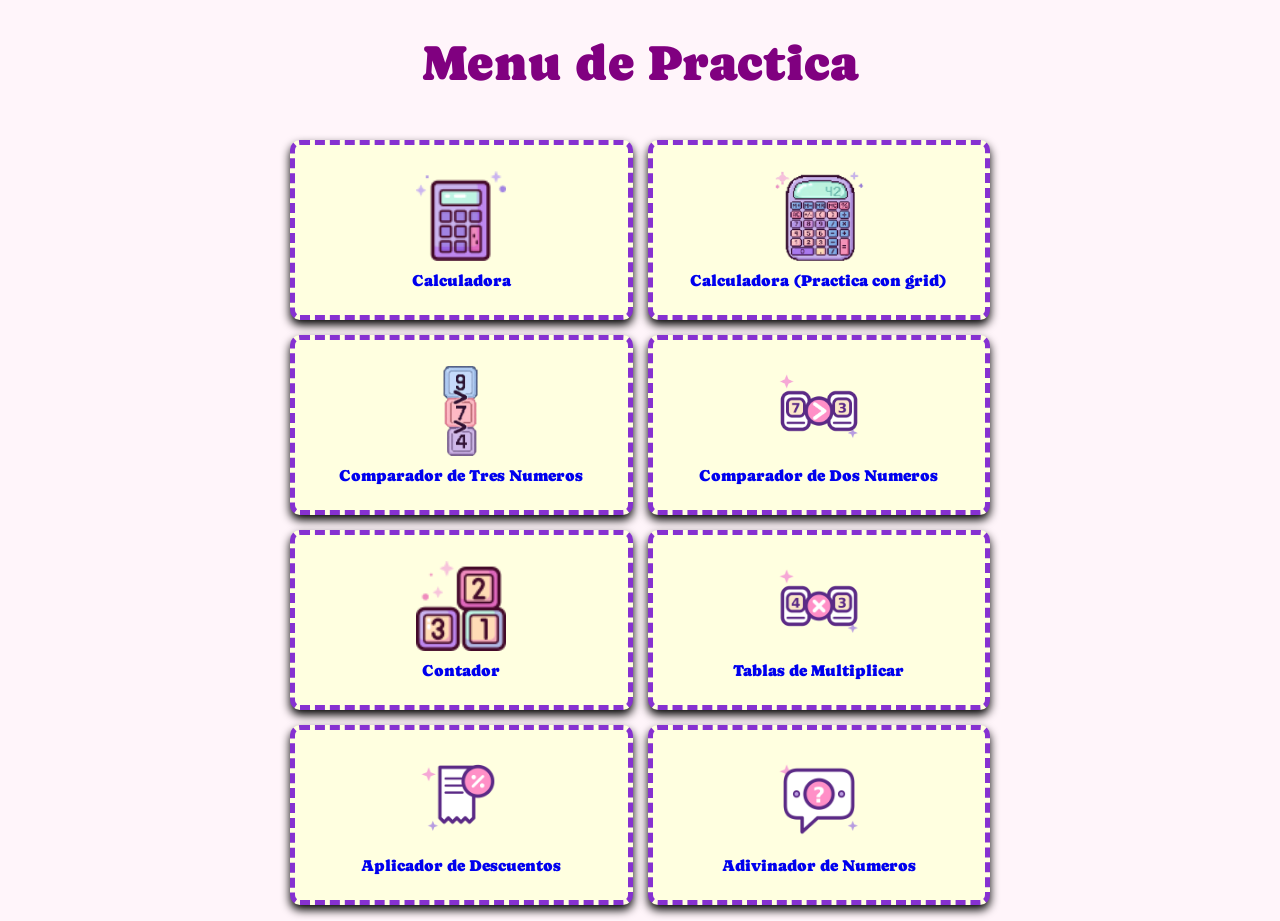
<file: index.html>
<!doctype html>
<html lang="en">
  <head>
    <meta charset="UTF-8" />
    <meta name="viewport" content="width=device-width, initial-scale=1.0" />
    <link rel="stylesheet" href="menu/style.css" />
    <link rel="preconnect" href="https://fonts.googleapis.com" />
    <link rel="preconnect" href="https://fonts.gstatic.com" crossorigin />
    <link
      href="https://fonts.googleapis.com/css2?family=Bagel+Fat+One&family=Caprasimo&family=Coiny&family=Lobster&family=Story+Script&display=swap"
      rel="stylesheet"
    />
    <title>Menu</title>
  </head>
  <body>
    <h1>Menu de Practica</h1>

    <nav class="menu-grid">
      <a href="./Calculator/index.html" class="item">
        <img src="menu/calculatornew.png" alt="pepe" />
        Calculadora
      </a>

      <a href="./calculadora-new/index.html" class="item">
        <img src="menu/calculadora_grid.png" alt="pepe" />
        Calculadora (Practica con grid)
      </a>

      <a href="./Cnumeros-new/index.html" class="item">
        <img src="menu/comparador_numeros3.png" alt="pepe" />
        Comparador de Tres Numeros
      </a>

      <a href="./comparador-numeros/index.html" class="item">
        <img src="menu/comparador1.png" alt="pepe" />
        Comparador de Dos Numeros
      </a>

      <a href="./conteo/index.html" class="item">
        <img src="menu/counter.png" alt="pepe" />
        Contador
      </a>

      <a href="./tablas-multiplicar/index.html" class="item">
        <img src="menu/multiplicacion.png" alt="pepe" />
        Tablas de Multiplicar
      </a>

      <a href="./descuentos/index.html" class="item">
        <img src="menu/descuentos.png" alt="pepe" />
        Aplicador de Descuentos
      </a>

      <a href="./adivinador-numeros/index.html" class="item">
        <img src="menu/adivinadorNumeros.png" alt="pepe" />
        Adivinador de Numeros
      </a>

    </nav>
  </body>
</html>
</file>
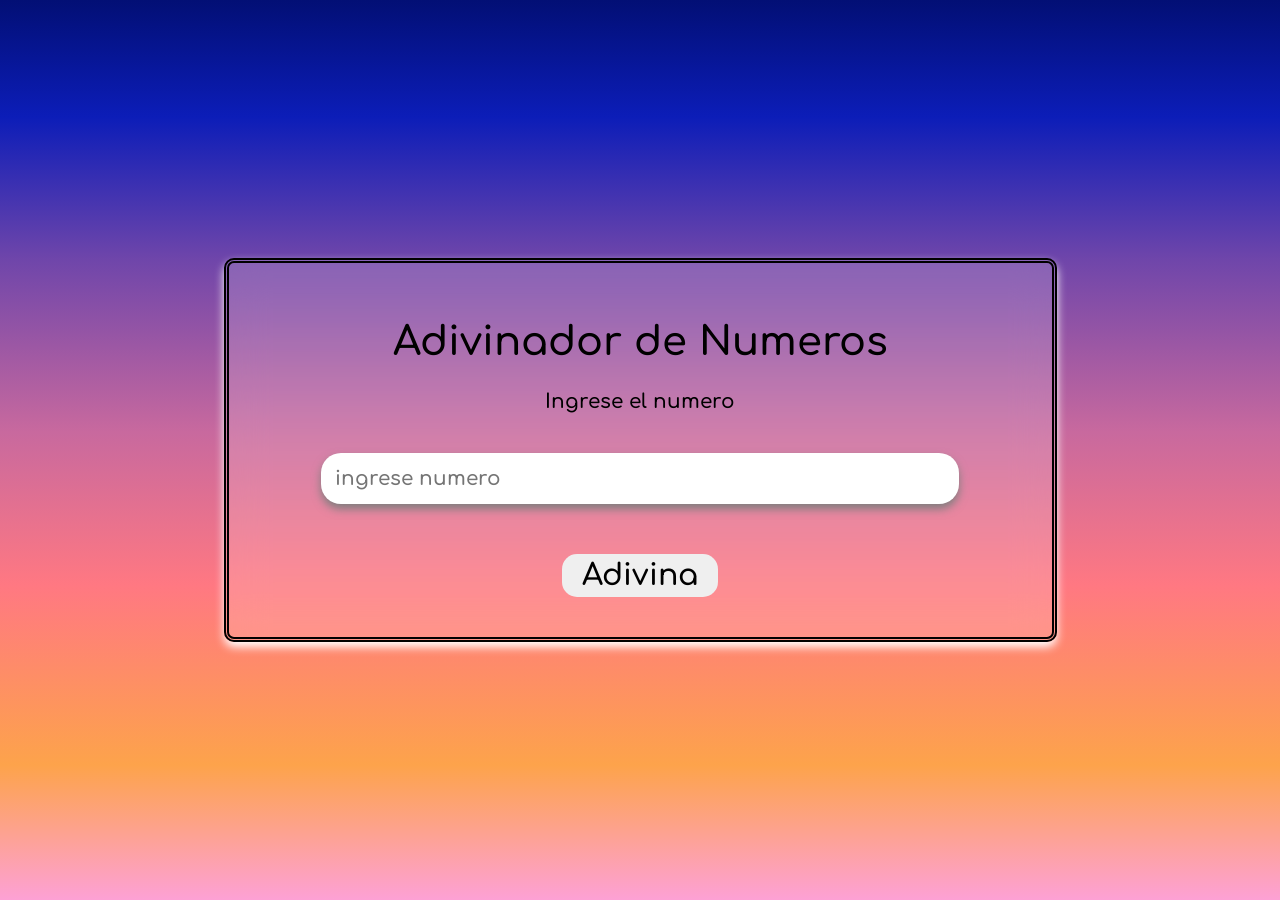
<file: adivinador-numeros/index.html>
<!doctype html>
<html lang="en">
  <head>
    <meta charset="UTF-8" />
    <meta name="viewport" content="width=device-width, initial-scale=1.0" />
    <link rel="stylesheet" href="style.css" />
    <link rel="preconnect" href="https://fonts.googleapis.com" />
    <link rel="preconnect" href="https://fonts.gstatic.com" crossorigin />
    <link
      href="https://fonts.googleapis.com/css2?family=Comfortaa:wght@300..700&display=swap"
      rel="stylesheet"
    />

    <title>Adivinador de Numeros</title>
  </head>
  <body>
    <div class="caja">
      <h1 class="titulo">Adivinador de Numeros</h1>
      <form id="formulario">
        <label for="inputUsuario"> Ingrese el numero </label>
        <input
          type="number"
          id="numeroUsuario"
          placeholder="ingrese numero"
          required
        />

        <button type="button" onclick="adivinarNumero()" id="boton">
          Adivina
        </button>
      </form>

      <p id="pantallaMostrar"></p>
    </div>
    <script>
      let numero = Math.floor(Math.random() * 20) + 1;
      let indexAnterior = 0;
      const mensajesMenor = [
        "El número secreto es menor.",
        "El número ingresado es muy alto.",
        "Intente con un número más pequeño.",
        "Ese número está por encima del secreto.",
        "El numero ingresado esta muy por encima.",
        "Pruebe con un número menor.",
      ];
      const mensajesMayor = [
        "El número es mayor.",
        "El número ingresado es muy bajo.",
        "Intente con un número más grande.",
        "Te falta aumentar un poco.",
        "El número secreto es mayor.",
        "Ese número ingresado está por debajo del secreto.",
      ];

      function adivinarNumero() {
        let numeroUsuario = document.getElementById("numeroUsuario").value;
        let resultado = "Cargando...";
        document.getElementById("pantallaMostrar").innerHTML = resultado;
        if (!numeroUsuario) {
          alert("ingrese un numero");
          document.getElementById("pantallaMostrar").innerHTML =
            "Ingrese un numero valido";
          return;
        }

        numeroUsuario = parseInt(numeroUsuario);
        if (numeroUsuario < 1 || numeroUsuario > 20) {
          alert("debe ingresar un numero entre 1 y 20");
          document.getElementById("pantallaMostrar").innerHTML =
            "Ingrese un numero";
          return;
        }

        let azar = Math.floor(Math.random() * mensajesMenor.length);

        while (azar == indexAnterior) {
          console.log("Dentro del while", azar);
          azar = Math.floor(Math.random() * mensajesMenor.length);
        }
        indexAnterior = azar;

        if (numeroUsuario > numero) {
          // resultado = "el numero es menor";
          resultado = mensajesMenor[azar];
        } else if (numeroUsuario < numero) {
          // resultado = " el numero es mayor";
          resultado = mensajesMayor[azar];
        } else {
          resultado = "el numero es correcto !!!";
        }

        setTimeout(() => {
          document.getElementById("pantallaMostrar").innerHTML = resultado;
        }, 1000);
      }
    </script>
  </body>
</html>
</file>
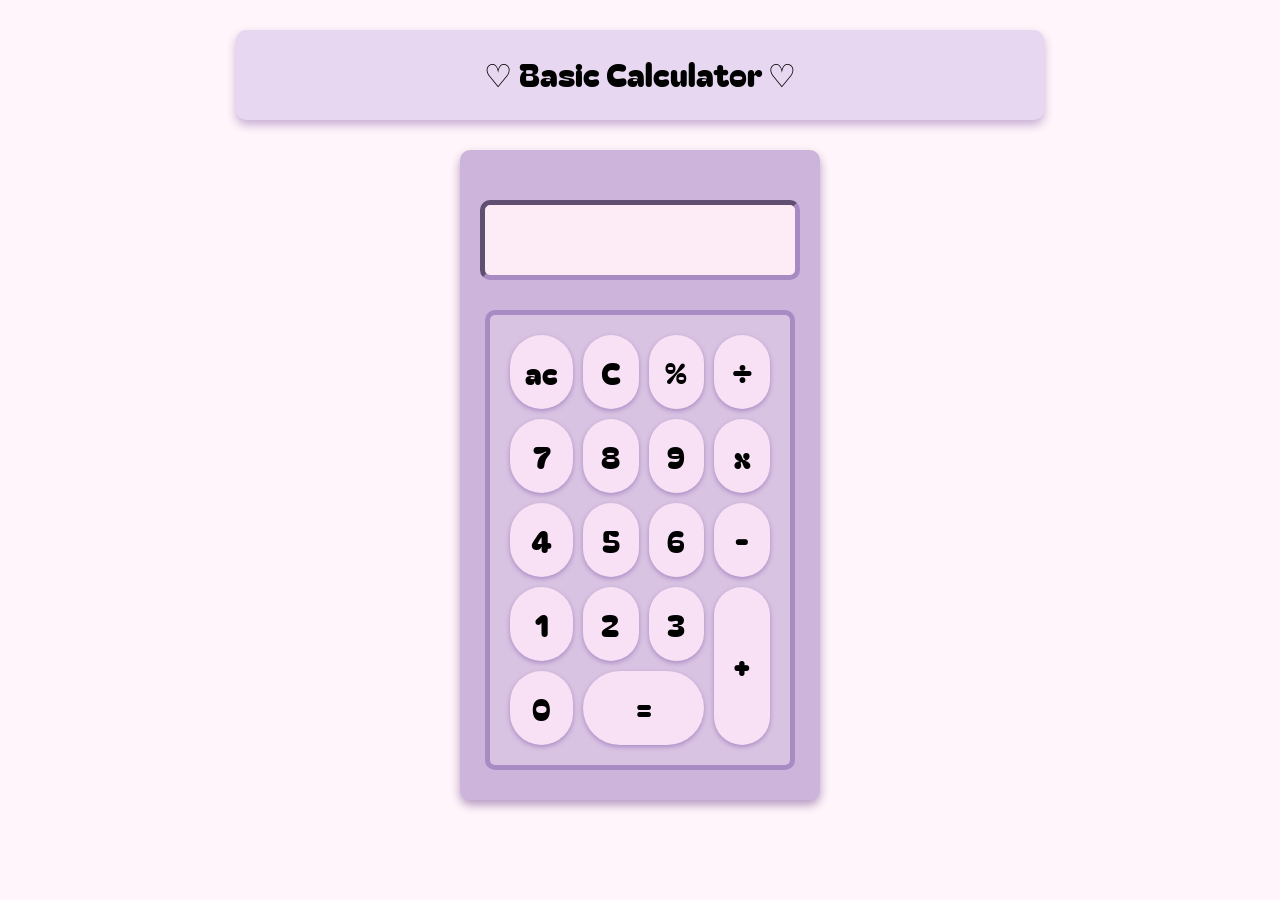
<file: calculadora-new/index.html>
<!doctype html>
<html lang="en">
  <head>
    <meta charset="UTF-8" />
    <link rel="icon" type="image/png" href="icon.png" />
    <meta name="viewport" content="width=device-width, initial-scale=1.0" />
    <link rel="stylesheet" href="style.css" />
    <link rel="preconnect" href="https://fonts.googleapis.com" />
    <link rel="preconnect" href="https://fonts.gstatic.com" crossorigin />
    <link
      href="https://fonts.googleapis.com/css2?family=Bagel+Fat+One&display=swap"
      rel="stylesheet"
    />
    
    <title>Basic Calculator</title>
  </head>
  <body>
    <h1 class="titulo">♡ Basic Calculator ♡</h1>
      <div class="calculadora">
        <p id="pantallaTotal"></p>

        <div class="botones">
          <button onclick="borrarTodo()">ac</button>
          <button onclick="borrar()">C</button>
          <button onclick="agregarOperador('%')">%</button>
          <button onclick="agregarOperador('÷')">÷</button>

          <button onclick="agregarNumero('7')">7</button>
          <button onclick="agregarNumero('8')">8</button>
          <button onclick="agregarNumero('9')">9</button>
          <button onclick="agregarOperador('x')">x</button>

          <button onclick="agregarNumero('4')">4</button>
          <button onclick="agregarNumero('5')">5</button>
          <button onclick="agregarNumero('6')">6</button>
          <button onclick="agregarOperador('-')">-</button>

          <button onclick="agregarNumero('1')">1</button>
          <button onclick="agregarNumero('2')">2</button>
          <button onclick="agregarNumero('3')">3</button>
          <button class="suma" onclick="agregarOperador('+')">+</button>

          <button onclick="agregarNumero('0')">0</button>
          <button class="igual" onclick="obtenerTotal()">=</button>
        </div>
      </div>

    <script>
      let num1 = "";
      let num2 = "";
      let actual;
      let signo = "";

      function agregarNumero(numero = 0) {
        if (signo) {
          num2 += numero;
          console.log("N2: ", num2);
        } else {
          num1 += numero;
          console.log("N1: ", num1);
        }

        actualizarPantalla();
      }

      function agregarOperador(operador) {
        if (num1 && !signo) {
          signo = operador;
          console.log(operador);
        }

        actualizarPantalla();
      }

      function obtenerTotal() {
        if (!num1 || !signo || !num2) { //si num1 es vacío/falso, O signo es vacío/falso, O num2 es vacío/falso,
          alert("Realice la operacion");
          return;
        }
        //console.log(num1, num2, total, signo);
        let total = 0;
        let nu1 = parseInt(num1);
        let nu2 = parseInt(num2);

        switch (signo) {
          case "+":
            total = nu1 + nu2;

            break;

          case "-":
            total = nu1 - nu2;

            break;

          case "x":
            total = nu1 * nu2;

            break;
          case "÷":
            total = nu1 / nu2;
            total = total.toFixed(2);

            break;
          case "%":
            total = (nu1 * nu2) / 100;
            total = total.toFixed(2);

            break;

          default:
            alert("ERROR: seleccione alguna de las operaciones");
            break;
        }
        num1 = total + "";
        signo = "";
        num2 = "";

        actualizarPantalla();
      }

      function borrarTodo() {
        num1 = "";
        signo = "";
        num2 = "";

        actualizarPantalla();
      }
      function borrar() {
        if (num2) {
          num2 = num2.slice(0, -1);
        } else if (signo) {
          signo = "";
        } else {
          num1 = num1?.slice(0, -1);
        }
        actualizarPantalla();
      }

      function actualizarPantalla() {
        //document.getElementById("pantallaTotal").innerHTML = num1;
        document.getElementById("pantallaTotal").innerHTML =
          `${num1} ${signo} ${num2} `;
      }
    </script>
  </body>
</html>
</file>
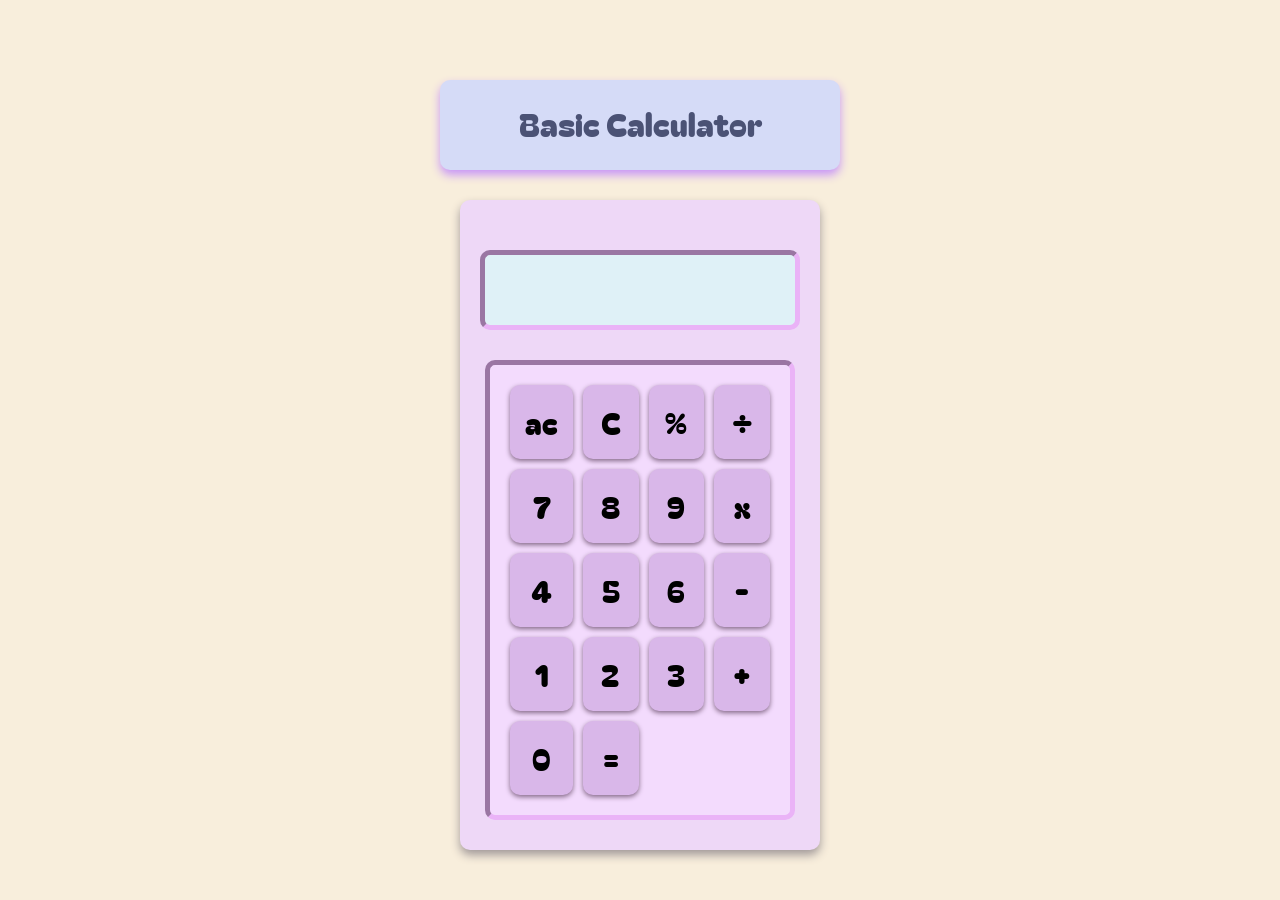
<file: Calculator/index.html>
<!doctype html>
<html lang="en">
  <head>
    <meta charset="UTF-8" />
    <link rel="icon" type="image/png" href="fav.png" />
    <meta name="viewport" content="width=device-width, initial-scale=1.0" />
    <link rel="stylesheet" href="style.css" />
    <link rel="preconnect" href="https://fonts.googleapis.com" />
    <link rel="preconnect" href="https://fonts.gstatic.com" crossorigin />
    <link
      href="https://fonts.googleapis.com/css2?family=Bagel+Fat+One&display=swap"
      rel="stylesheet"
    />

    <title>Basic Calculator</title>
  </head>
  <body>
    <div class="contenedor">
      <h1 class="titulo">Basic Calculator</h1>

      <div class="calculadora">
        <p id="pantallaTotal"></p>

        <div class="botones">
          <button onclick="borrarTodo()">ac</button>
          <button onclick="borrar()">C</button>
          <button onclick="agregarOperador('%')">%</button>
          <button onclick="agregarOperador('÷')">÷</button>

          <button onclick="agregarNumero('7')">7</button>
          <button onclick="agregarNumero('8')">8</button>
          <button onclick="agregarNumero('9')">9</button>
          <button onclick="agregarOperador('x')">x</button>

          <button onclick="agregarNumero('4')">4</button>
          <button onclick="agregarNumero('5')">5</button>
          <button onclick="agregarNumero('6')">6</button>
          <button onclick="agregarOperador('-')">-</button>

          <button onclick="agregarNumero('1')">1</button>
          <button onclick="agregarNumero('2')">2</button>
          <button onclick="agregarNumero('3')">3</button>
          <button onclick="agregarOperador('+')">+</button>

          <button onclick="agregarNumero('0')">0</button>
          <button onclick="obtenerTotal()">=</button>
        </div>
      </div>
    </div>

    <script>
      let num1 = "";
      let num2 = "";
      let actual;
      let signo = "";

      function agregarNumero(numero = 0) {
        if (signo) {
          num2 += numero;
          console.log("N2: ", num2);
        } else {
          num1 += numero;
          console.log("N1: ", num1);
        }

        actualizarPantalla();
      }

      function agregarOperador(operador) {
        if (num1 && !signo) {
          signo = operador;
          console.log(operador);
        }

        actualizarPantalla();
      }

      function obtenerTotal() {
        if (!num1 || !signo || !num2) {
          alert("Realice la operacion");
          return;
        }
        //console.log(num1, num2, total, signo);
        let total = 0;
        let nu1 = parseInt(num1);
        let nu2 = parseInt(num2);

        switch (signo) {
          case "+":
            total = nu1 + nu2;

            break;

          case "-":
            total = nu1 - nu2;

            break;

          case "x":
            total = nu1 * nu2;

            break;
          case "÷":
            total = nu1 / nu2;
            total = total.toFixed(2);

            break;
          case "%":
            total = (nu1 * nu2) / 100;
            total = total.toFixed(2);

            break;

          default:
            alert("ERROR: seleccione alguna de las operaciones");
            break;
        }
        num1 = total + "";
        signo = "";
        num2 = "";

        actualizarPantalla();
      }

      function borrarTodo() {
        num1 = "";
        signo = "";
        num2 = "";

        actualizarPantalla();
      }
      function borrar() {
        if (num2) {
          num2 = num2.slice(0, -1);
        } else if (signo) {
          signo = "";
        } else {
          num1 = num1?.slice(0, -1);
        }
        actualizarPantalla();
      }

      function actualizarPantalla() {
        //document.getElementById("pantallaTotal").innerHTML = num1;
        document.getElementById("pantallaTotal").innerHTML =
          `${num1} ${signo} ${num2} `;
      }
    </script>
  </body>
</html>
</file>
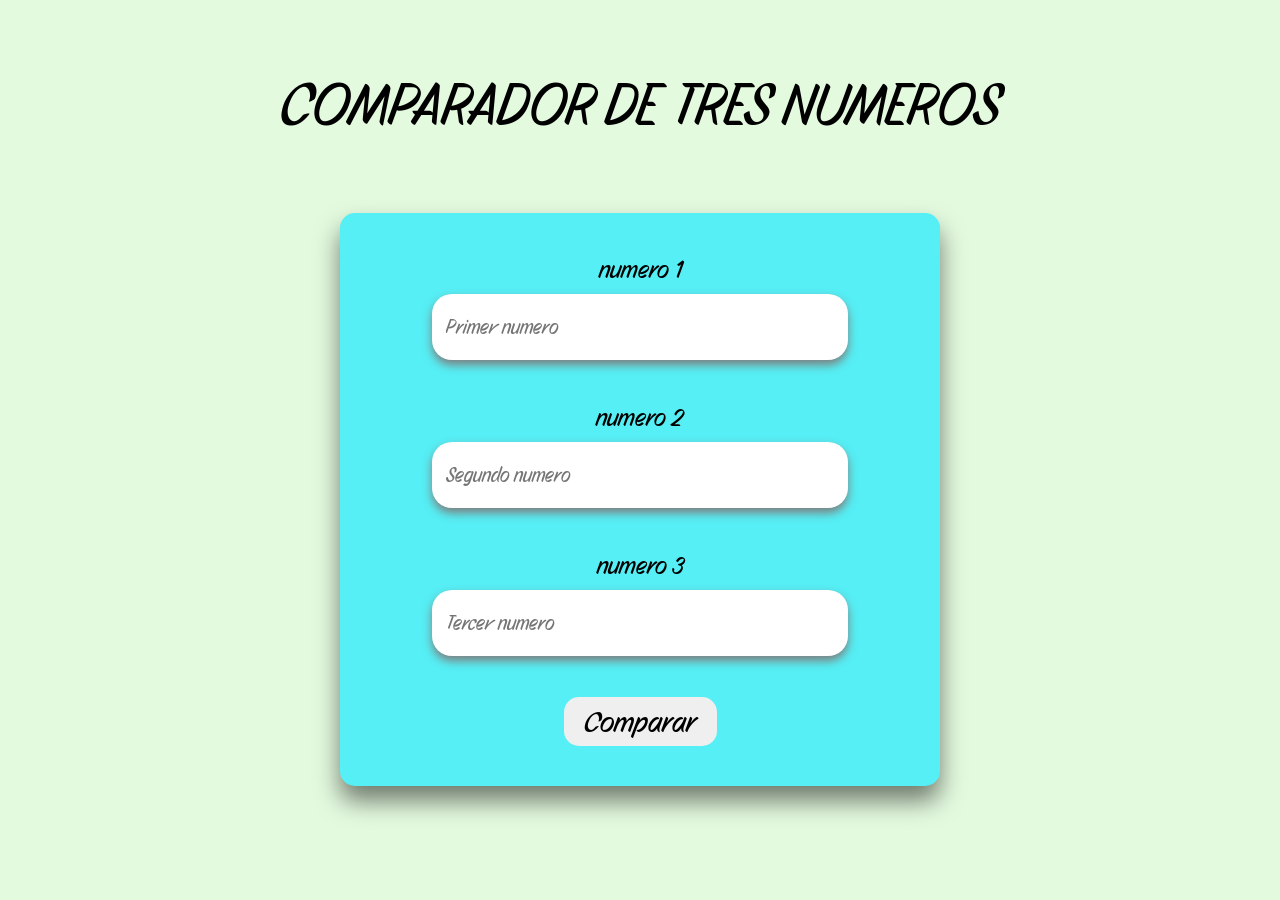
<file: Cnumeros-new/index.html>
<!doctype html>
<html lang="en">
  <head>
    <meta charset="UTF-8" />
    <meta name="viewport" content="width=device-width, initial-scale=1.0" />
    <link rel="stylesheet" href="style.css" />
    <link rel="preconnect" href="https://fonts.googleapis.com" />
    <link rel="preconnect" href="https://fonts.gstatic.com" crossorigin />
    <link
      href="https://fonts.googleapis.com/css2?family=Bagel+Fat+One&family=Coiny&family=Lobster&family=Story+Script&display=swap"
      rel="stylesheet"
    />

    <title>Comparador de numeros</title>
  </head>
  <body>
    <h1 class="titulo">COMPARADOR DE TRES NUMEROS</h1>
    <div class="formulario">
      <form>
        <label for="numero1">numero 1</label>
        <br />
        <input
          type="number"
          name="numero1"
          id="numero1"
          placeholder="Primer numero"
        />
        <br />
        <br />
        <label for="numero2">numero 2</label>
        <br />
        <input
          type="number"
          name="numero2"
          id="numero2"
          placeholder="Segundo numero"
        />
        <br />
        <br />
        <label for="numero3">numero 3</label>
        <br />
        <input
          type="number"
          name="numero3"
          id="numero3"
          placeholder="Tercer numero"
        />
        <br />
        <br />
        <button type="button" onclick="comparadorNumeros()" id="boton">
          Comparar
        </button>
      </form>
      <p id="pantalla"></p>
    </div>

    <script>
      function comparadorNumeros() {
        const numeroInput1 = parseInt(document.getElementById("numero1").value);
        const numeroInput2 = parseInt(document.getElementById("numero2").value);
        const numeroInput3 = parseInt(document.getElementById("numero3").value);
        let resultado = "";

        if (!numeroInput1 || !numeroInput2 || !numeroInput3) {
          alert("Rellene todos los campos");
          return;
        }
        //  const orden = [numeroInput1, numeroInput2, numeroInput3].sort((a, b) => b - a);
        const numerposOrdenados = [
          numeroInput1,
          numeroInput2,
          numeroInput3,
        ].sort(function (a, b) {
          return b - a;
        });

        mostrarPantalla();

        for (let i = 0; i < numerposOrdenados.length; i++) {
          resultado += numerposOrdenados[i];
          // resultado += numerposOrdenados[i] + "<br>";
          if (i < numerposOrdenados.length - 1) {
            resultado += ", ";
          }
        }
        document.getElementById("pantalla").innerHTML = resultado;
      }
      function mostrarPantalla() {
        // document.getElementById("pantalla").style.visibility = "visible" hace visible el elemento
        document.getElementById("pantalla").style.display = "block"; //coloca el elemento
      }
    </script>
  </body>
</html>
</file>
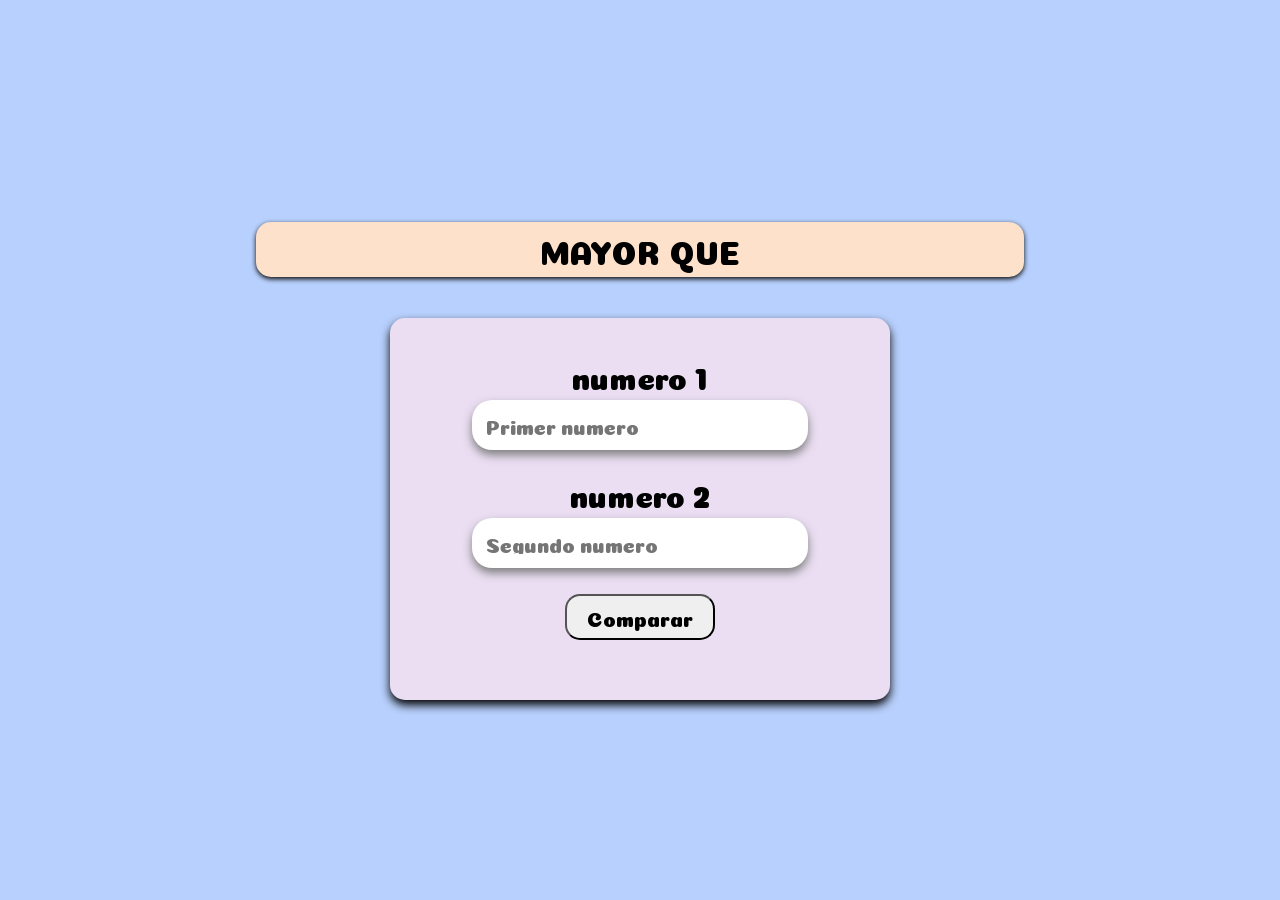
<file: comparador-numeros/index.html>
<!doctype html>
<html lang="en">
  <head>
    <meta charset="UTF-8" />
    <meta name="viewport" content="width=device-width, initial-scale=1.0" />
    <link rel="stylesheet" href="style.css" />
    <link rel="preconnect" href="https://fonts.googleapis.com" />
    <link rel="preconnect" href="https://fonts.gstatic.com" crossorigin />
    <link
      href="https://fonts.googleapis.com/css2?family=Bagel+Fat+One&family=Coiny&display=swap"
      rel="stylesheet"
    />
    <title>mayorQue</title>
  </head>
  <body>
    <h1 class="titulo">MAYOR QUE</h1>
    <div class="formulario">
      <form>
        <label for="numero1">numero 1</label>
        <br />
        <input
          type="number"
          name="numero1"
          id="numero1"
          placeholder="Primer numero"
        />
        <br />
        <br />
        <label for="numero2">numero 2</label>
        <br />
        <input
          type="number"
          name="numero2"
          id="numero2"
          placeholder="Segundo numero"
        />
        <br />
        <br />
        <button type="button" onclick="mayorQue()" id="boton">Comparar</button>
      </form>
      <p id="pantallaResultado"></p>
    </div>
    <script>
      function mayorQue() {
        let numeroUno = document.getElementById("numero1").value;
        let numeroDos = document.getElementById("numero2").value;
        let resultado = "No encontrado";

        //validacion si hay valor

        if (!numeroUno || !numeroDos) {
          alert("Rellene todos los campos");
          return;
        } else {
          numeroUno = parseInt(numeroUno);
          numeroDos = parseInt(numeroDos);

          if (numeroUno > numeroDos) {
            resultado = numeroUno + " es mayor que " + numeroDos;
          } else if (numeroDos > numeroUno) {
            resultado = numeroDos + " es mayor que " + numeroUno;
          } else if (numeroUno == numeroDos) {
            resultado = "Ambos numeros son iguales";
          }
        }

        //console.log(resultado);
        //mostrar resultado
        document.getElementById("pantallaResultado").innerHTML =
          "Resultado: " + resultado;
      }
    </script>
  </body>
</html>
</file>
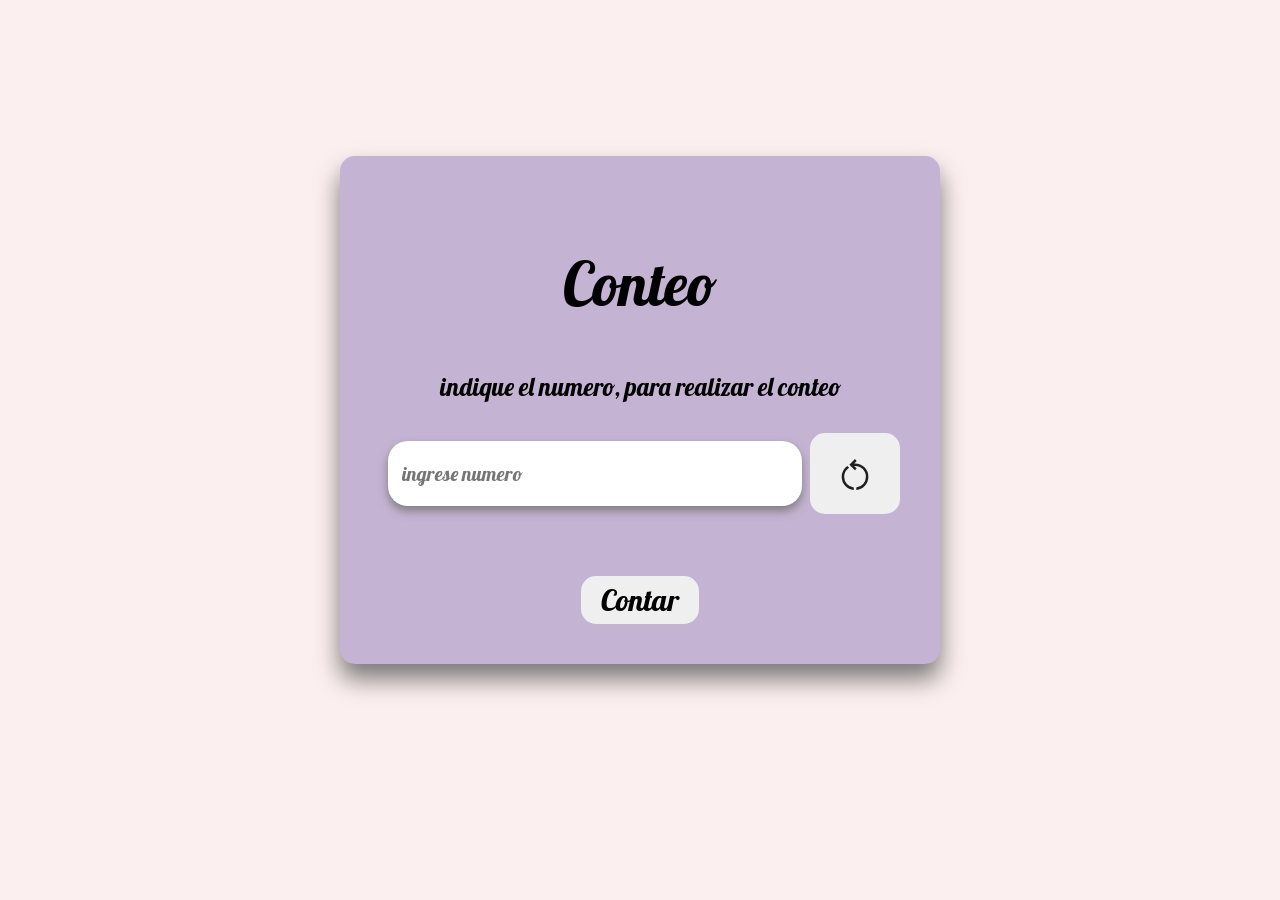
<file: conteo/index.html>
<!doctype html>
<html lang="en">
  <head>
    <meta charset="UTF-8" />
    <meta name="viewport" content="width=device-width, initial-scale=1.0" />
    <link rel="preconnect" href="https://fonts.googleapis.com" />
    <link rel="preconnect" href="https://fonts.gstatic.com" crossorigin />
    <link
      href="https://fonts.googleapis.com/css2?family=Bagel+Fat+One&family=Coiny&family=Lobster&display=swap"
      rel="stylesheet"
    />
    <link rel="stylesheet" href="style.css" />
    <title>Contador</title>
  </head>
  <body>
    <div class="contenedor">
      <h1 class="titulo">Conteo</h1>
      <form id="formulario">
        <label for="conteoUsuario"
          >indique el numero, para realizar el conteo</label
        >
        <br />
        <br />
        <div style="flex-direction: row; display: flex">
          <input type="number" id="numero" placeholder="ingrese numero" />
          <button type="button" onclick="reiniciar()" id="boton">
            <svg
              style="padding-top: 10px"
              xmlns="http://www.w3.org/2000/svg"
              height="50px"
              viewBox="0 -960 960 960"
              width="50px"
              fill="#1f1f1f"
            >
              <path
                d="M451-122q-123-10-207-101t-84-216q0-77 35.5-145T295-695l43 43q-56 33-87 90.5T220-439q0 100 66 173t165 84v60Zm60 0v-60q100-12 165-84.5T741-439q0-109-75.5-184.5T481-699h-20l60 60-43 43-133-133 133-133 43 43-60 60h20q134 0 227 93.5T801-439q0 125-83.5 216T511-122Z"
              />
            </svg>
          </button>
        </div>
        <br />
        <br />
        <button type="button" onclick="contador()" id="boton">Contar</button>
      </form>
      <div>
        <p id="pantalla"></p>
      </div>
    </div>
    <script>
      let = numero;
      let resultado = "";
      const numeroInput = document.getElementById("numero");

      function contador() {
        numero = numeroInput.value;
        // let resultado = "";

        if (!numero) {
          alert("ingrese un numero para hacer el conteo");
          return;
        }
        
        numero = parseInt(numero);

        if (numero > 100) {
          alert("Ingrese un numero menor a 100");
          return;
        }

        mostrarPantalla();
        resultado = "Conteo:  <br>";

        for (let i = 1; i <= numero; i++) {
          resultado += i;

          if (i < numero) {
            resultado += ", "; //Agrega coma para separar el número actual del siguiente si aun no se ha llegado al numero final
          }
        }
        document.getElementById("pantalla").innerHTML = resultado;
      }

      function mostrarPantalla() {
        // document.getElementById("pantalla").style.visibility = "visible" hace visible el elemento
        document.getElementById("pantalla").style.display = "block"; //coloca el elemento
      }

      function reiniciar() {
        numeroInput.value = "";
        document.getElementById("pantalla").style.display = "none";
      }
    </script>
  </body>
</html>
</file>
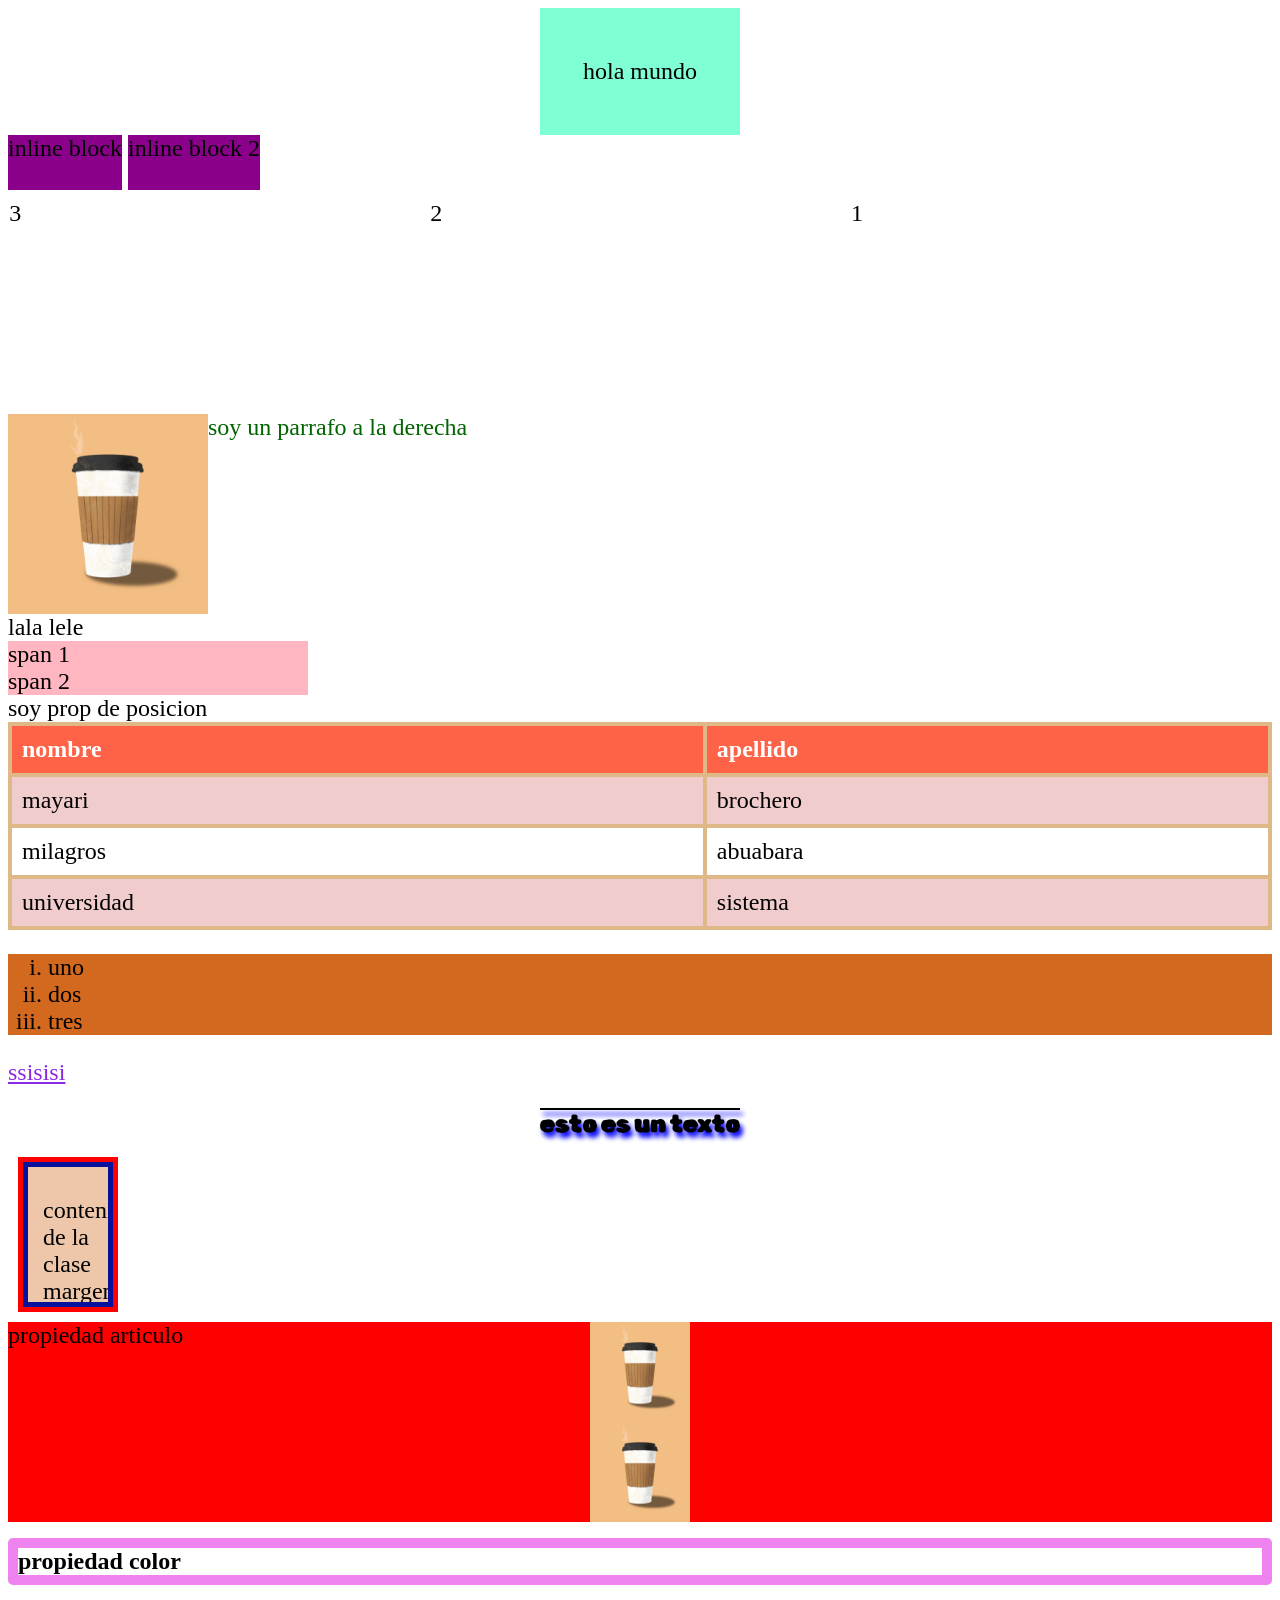
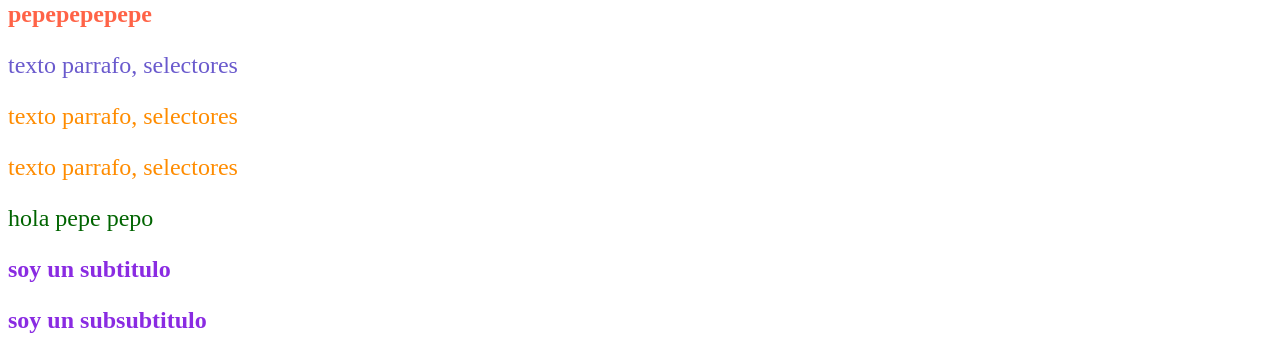
<file: estilos/index.html>
<!doctype html>
<html lang="en">
  <head>
    <meta charset="UTF-8" />
    <link rel="icon" type="image/png" href="fav.png" />
    <meta name="viewport" content="width=device-width, initial-scale=1.0" />
    <link rel="stylesheet" href="/estilos/style.css" />
    <link rel="preconnect" href="https://fonts.googleapis.com" />
    <link rel="preconnect" href="https://fonts.gstatic.com" crossorigin />
    <link
      href="https://fonts.googleapis.com/css2?family=Rubik+Spray+Paint&display=swap"
      rel="stylesheet"
    />
    <title>Document</title>
  </head>
  <body>
    <section class="center">hola mundo</section>
    <div class="inline-block">inline block </div>
    <div class="inline-block">inline block 2</div>
    <div class="container">
      <article class="column right">1</article>
      <article class="column right">2</article>
      <article class="column right">3</article>
    </div>
    <div class="container">
      <img src="coffee.png" class="left">
      <p>soy un parrafo a la derecha</p>
    </div>
    <div class="inline">lala</div>
    <div class="inline">lele</div>
    <span> span 1</span>
    <span> span 2</span>
    <article id="position">soy prop de posicion</article>

    <table>
      <tr>
        <th>nombre</th>
        <th>apellido</th>
      </tr>
      <tr>
        <td>mayari</td>
        <td>brochero</td>
      </tr>
      <tr>
        <td>milagros</td>
        <td>abuabara</td>
      </tr>
      <tr>
        <td>universidad</td>
        <td>sistema</td>
      </tr>
    </table>
    <ul>
      <li>uno</li>
      <li>dos</li>
      <li>tres</li>
    </ul>
    <a href="https://www.google.com">ssisisi</a>
    <p class="text">esto es un texto</p>
    <div class="margen">contenido de la clase margen</div>
    <article id="fondo">propiedad articulo</article>
    <h1 class="color">propiedad color</h1>
    <h1 id="titulo">pepepepepepe</h1>
    <p class="texto">texto parrafo, selectores</p>
    <p class="texto especial">texto parrafo, selectores</p>
    <p class="especial">texto parrafo, selectores</p>

    <div>
      <p>hola pepe pepo</p>
      <h2>soy un subtitulo</h2>
      <h3>soy un subsubtitulo</h3>
    </div>
  </body>
</html>
</file>
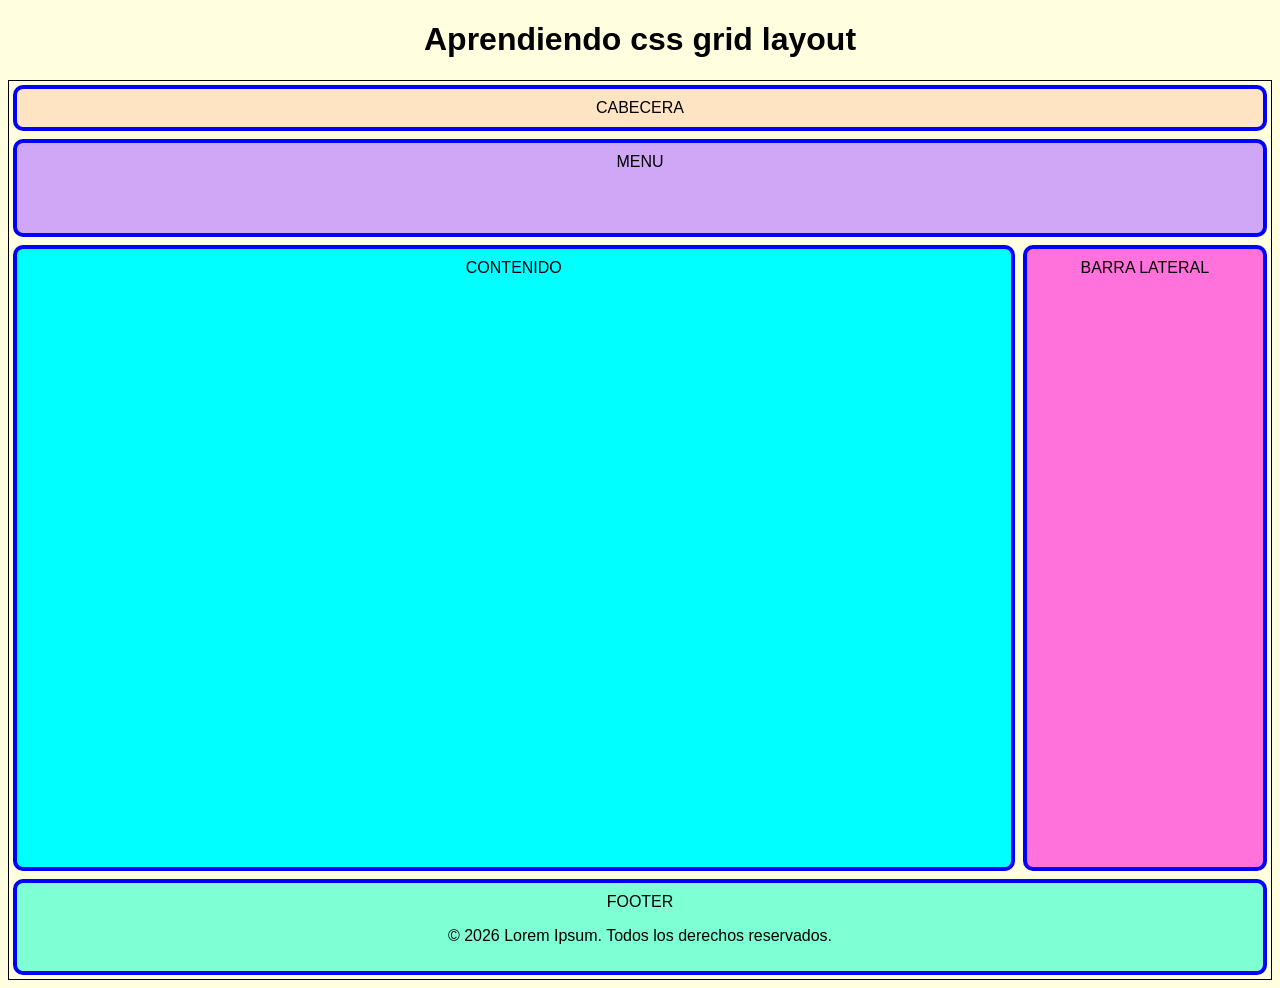
<file: grid/index.html>
<!DOCTYPE html>
<html lang="en">
<head>
    <meta charset="UTF-8">
    <meta name="viewport" content="width=device-width, initial-scale=1.0">
    <link rel="stylesheet" href="style.css">
    <title>Document</title>
</head>
<body>
    <h1>Aprendiendo css grid layout</h1>
<div class="grid-layout">
    <div class="caja c1">
        CABECERA
    </div>
    <div class="caja c2">
        MENU
    </div>
    <div class="caja c3"> 
        CONTENIDO
    </div>
    <div class="caja c4"> 
        BARRA LATERAL
    </div>
    <div class="caja c5"> 
        FOOTER
        <p>&copy; 2026 Lorem Ipsum. Todos los derechos reservados.</p>
    </div>
   
</div>
</body>
</html>
</file>
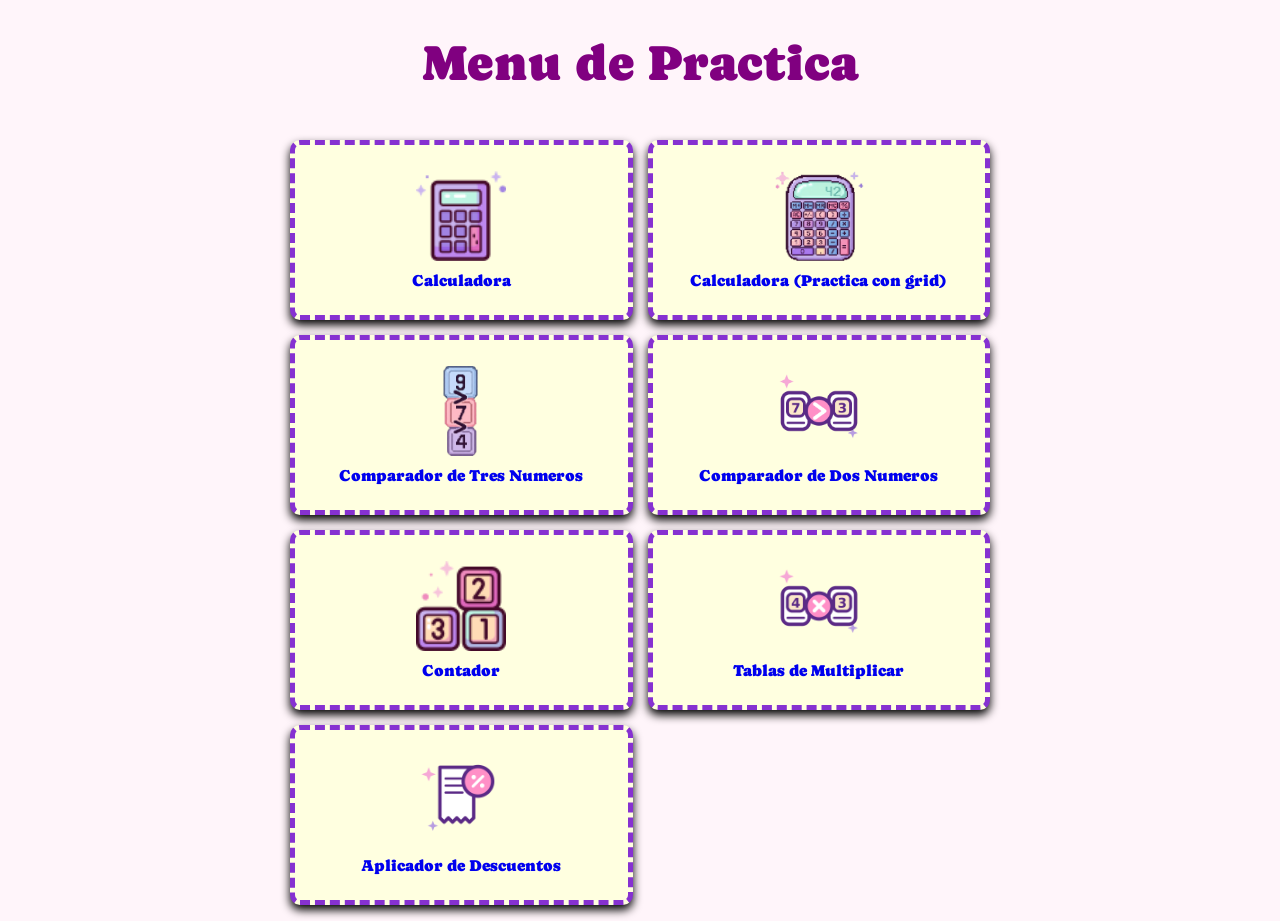
<file: menu/index.html>
<!doctype html>
<html lang="en">
  <head>
    <meta charset="UTF-8" />
    <meta name="viewport" content="width=device-width, initial-scale=1.0" />
    <link rel="stylesheet" href="style.css" />
    <link rel="preconnect" href="https://fonts.googleapis.com" />
    <link rel="preconnect" href="https://fonts.gstatic.com" crossorigin />
    <link
      href="https://fonts.googleapis.com/css2?family=Bagel+Fat+One&family=Caprasimo&family=Coiny&family=Lobster&family=Story+Script&display=swap"
      rel="stylesheet"
    />
    <title>Menu</title>
  </head>
  <body>
    <h1>Menu de Practica</h1>

    <nav class="menu-grid">
      <a href="/Calculator/index.html" class="item">
        <img src="calculatornew.png" alt="pepe" />
        Calculadora
      </a>

      <a href="/calculadora-new/index.html" class="item">
        <img src="calculadora_grid.png" alt="pepe" />
        Calculadora (Practica con grid)
      </a>

      <a href="/Cnumeros-new/index.html" class="item">
        <img src="comparador_numeros3.png" alt="pepe" />
        Comparador de Tres Numeros
      </a>

      <a href="/comparador-numeros/index.html" class="item">
        <img src="comparador1.png" alt="pepe" />
        Comparador de Dos Numeros
      </a>

      <a href="/conteo/index.html" class="item">
        <img src="counter.png" alt="pepe" />
        Contador
      </a>

      <a href="/tablas-multiplicar/index.html" class="item">
        <img src="multiplicacion.png" alt="pepe" />
        Tablas de Multiplicar

      <a href="/descuentos/index.html" class="item">
        <img src="descuentos.png" alt="pepe" />
        Aplicador de Descuentos
      </a>
    </nav>
  </body>
</html>
</file>
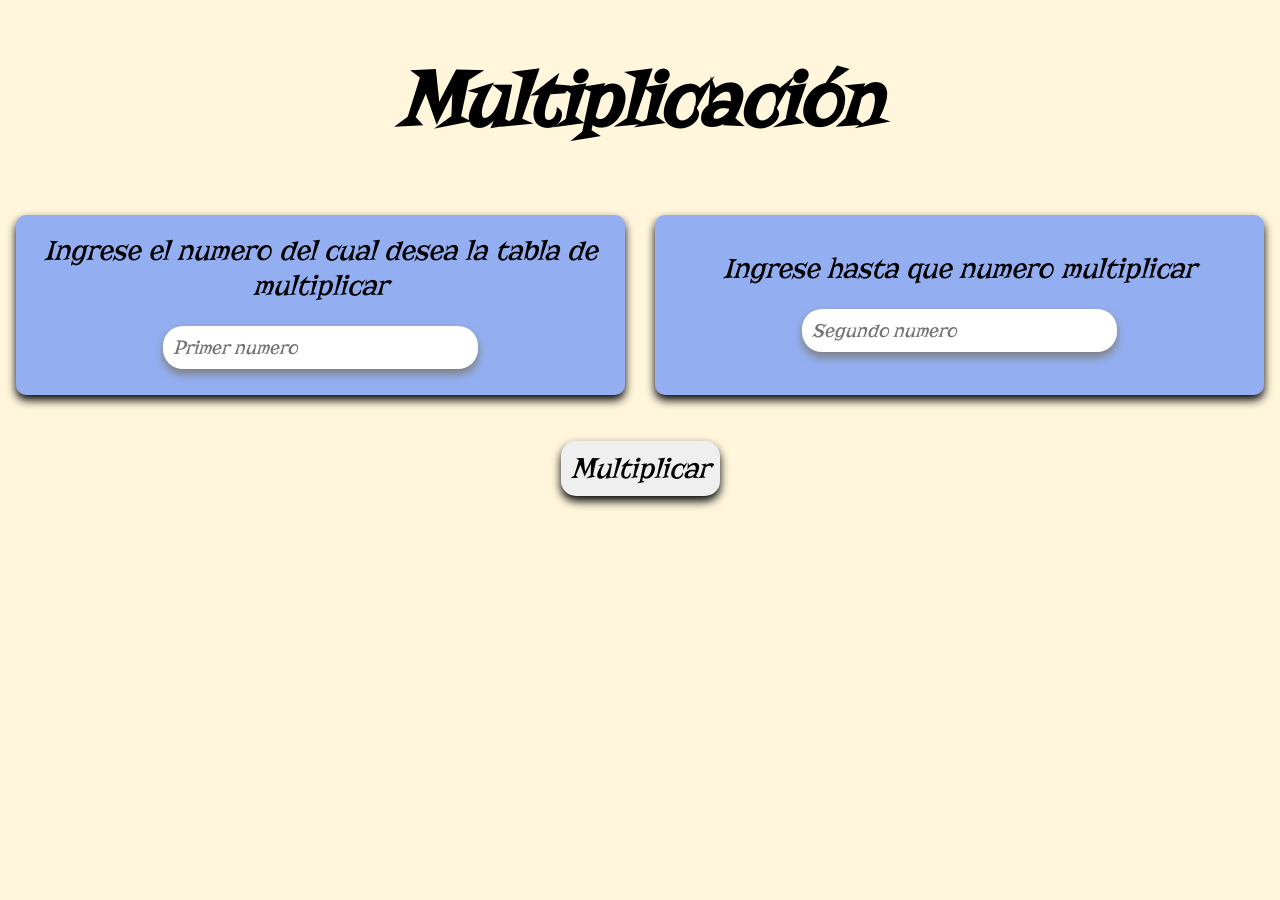
<file: tablas-multiplicar/index.html>
<!doctype html>
<html lang="en">
  <head>
    <meta charset="UTF-8" />
    <meta name="viewport" content="width=device-width, initial-scale=1.0" />
    <link rel="stylesheet" href="style.css" />
    <link rel="preconnect" href="https://fonts.googleapis.com" />
    <link rel="preconnect" href="https://fonts.gstatic.com" crossorigin />
    <link
      href="https://fonts.googleapis.com/css2?family=Risque&display=swap"
      rel="stylesheet"
    />
    <title>Tablas de multiplicar</title>
  </head>
  <body>
    <h1 class="titulo">Multiplicación</h1>
    <div>
      <form class="formulario">
        <div class="cajas">
          <div class="item">
            <label for="numero1">
              Ingrese el numero del cual desea la tabla de multiplicar
            </label>

            <input
              type="number"
              name="numero1"
              id="numero1"
              placeholder="Primer numero"
            />
          </div>

          <div class="item">
            <label for="numero2"> Ingrese hasta que numero multiplicar </label>

            <input
              type="number"
              name="numero2"
              id="numero2"
              placeholder="Segundo numero"
            />
          </div>
        </div>
        <button type="button" onclick="multiplicar()" id="boton">
          Multiplicar
        </button>
      </form>
      <p id="pantallaResultado"></p>
    </div>

    <script>
      function multiplicar() {
        let numeroUno = document.getElementById("numero1").value;
        let numeroDos = document.getElementById("numero2").value;
        let resultado = "";

        if (!numeroUno || !numeroDos) {
          alert("Ingrese un numero para realizar las multiplicaciones");
          return;
        }

        numeroUno = parseInt(numeroUno);
        numeroDos = parseInt(numeroDos);

        if (typeof numeroDos != "number" || typeof numeroUno != "number") {
          alert("El número es inválido");
          return;
        }

        if (numeroDos > 30 || numeroDos < 1) {
          alert("El número es inválido");
          return;
        }

        document.getElementById("pantallaResultado").style.display = "block"; //coloca el elemento

        for (let i = 1; i <= numeroDos; i++) {
          resultado += numeroUno + " * " + i + " = " + numeroUno * i + "<br>";
        }

        document.getElementById("pantallaResultado").innerHTML = resultado;
      }
    </script>
  </body>
</html>
</file>
<file: menu/style.css>
* {
  font-family: "Caprasimo", serif;
}
h1 {
  font-weight: 300;
  font-size: 50px;
  color: purple;
}

body {
  margin: 0;
  background-color: #fff5fa;
  text-align: center;
  min-height: 100vh;
  display: flex;
  flex-direction: column;
  align-items: center;
}

.menu-grid {
  display: grid;
  grid-template-columns: repeat(auto-fit, minmax(250px, 1fr));
  gap: 15px;
  padding: 16px;
  border-radius: 20px;
  width: 65%;
  max-width: 700px;
}

.item {
  background-color: lightyellow;
  display: flex;
  flex-direction: column;
  justify-content: center;
  align-items: center;
  gap: 10px;
  height: 160px;
  padding: 5px;

  border: 5px dashed #8631d1;
  box-shadow: 0 5px 10px #000000;
  border-radius: 10px;
  transition: 0.4s;
}
.item img {
  width: 90px;
  height: 90px;
}

.item:hover {
  background-color: #e8e2ee;
  color: rgb(0, 0, 0);
  transform: scale(1.05);
}

nav a {
  text-decoration: none;
}
</file>
<file: adivinador-numeros/style.css>
*{
  font-family: "Comfortaa", sans-serif;
 font-weight: 600;
}

body {
  margin: 0;
  background-image: linear-gradient(
    to top,
    #fda1d5 0%,
    #fda34b 15%,
    #ff7882 35%,
    #c8699e 52%,
    #7046aa 71%,
    #0c1db8 87%,
    #020f75 100%
  );
  text-align: center;
  min-height: 100vh;
  display: flex;
  justify-content: center;
  flex-direction: column;
  align-items: center;
}

.caja {
  background: rgba(255, 255, 255, 0.15);
  -webkit-backdrop-filter: blur(20px);
  backdrop-filter: blur(20px);
  color: #000000;
  font-size: 20px;
  gap: 15px;
  min-height: 160px;
  padding: 30px;
  margin: 40px;
  box-shadow: 0 5px 10px #ffffff;
  border-radius: 10px;
  border: 5px double rgb(0, 0, 0);
  transition: 0.4s;
}

input[type="number"] {
  width: 80%;
  padding: 14px;
  margin: 40px;
  border-radius: 20px;
  border: none;
  box-shadow: 0 5px 10px #7e7e7e;
  color: #000000;
  font-size: 20px;
}

button {
  cursor: pointer;
  font-size: 30px;
  border: none;
  border-radius: 15px;
  margin: 10px;
  padding: 5px 20px;
  align-items: center;
  justify-content: center;
  transition: 0.4s;
} 

button:hover{
  background-color: #f5f1e3;
  transform: translateY(-3px);
}

#pantallaMostrar {
  margin-top: 30px;
  font-size: 25px;
  padding: 20px;
  background: rgba(87, 59, 212, 0.15);
  border: 5px double #f5f1e3;
  border-radius: 15px;
  color: #ffffff;
  text-shadow: 1px 1px 3px rgba(0, 0, 0, 0.2);
  box-shadow: 0 4px 15px rgba(0, 0, 0, 0.1);
 
}

#pantallaMostrar:empty {
  display: none;
}
</file>
<file: calculadora-new/style.css>
*{
  font-family: "Bagel Fat One", system-ui;
}
body {
  margin: 0;
  background-color:  #fff5fa;
  text-align: center;
  min-height: 100vh;
  display: flex;
  flex-direction: column;
  align-items: center;
}

.titulo{
  font-weight: 500;
  text-align: center;
  width: 60%;
  height: 50px;
  background:  #e8d7f1;
  box-shadow: 0 5px 10px #c9afd5;
  border-radius: 10px;
  padding: 20px;
  margin: 30px 0 10px 0;

}

.calculadora {
  width: 320px;
  padding: 20px;
  margin-top: 20px;

  background-color: #cdb4db;
  box-shadow: 0 5px 10px #b69ac2;
  border-radius: 10px;
}

#pantallaTotal {
  box-sizing: border-box;
  width: 100%;
  height: 80px;
  background-color:  #fdebf5;
  color: #594568;
  padding: 10px;

  font-size: 30px;
  text-align: right;
  border: 5px inset #a98bc4;
  border-radius: 10px;
}

.botones{
  display: grid; 
  grid-template-columns: repeat(4, 1fr);
  gap: 10px;
  
  border: 5px solid #a98bc4;
  border-radius: 10px; 

  padding: 20px;
  margin: 10px auto;
  width: 260px;
  background-color: #d9c3e2;

}

.botones button {
  background-color: #f8e1f4;
  border: none;
  box-shadow: 0 2px 5px  #a98bc4;
  border-radius: 50px;
  padding: 15px;
  font-size: 30px;
  cursor: pointer;
  transition: all 0.4s;
}

.igual{
  grid-column: span 2;
}

.suma{
  grid-row: span 2;
}

.botones button:hover {
  background-color: #C5BAFF; 
  transform: translateY(
    -3px
  ); 
}
</file>
<file: Calculator/style.css>
* {
  font-family: "Bagel Fat One", system-ui; /*fuente general*/
}

body {
  margin: 0;

  min-height: 100vh; /* Hace que el body ocupe como minimo toda la altura de la pantalla */

  display: flex;
  justify-content: center;
  align-items: center;

  background-color: #f8eedc;
}

.contenedor {
  display: flex; /*organiza los elementos de forma flexible*/
  flex-direction: column; /*organizar los elementos uno debajo del otro*/
  align-items: center;
}

.calculadora {
  width: 320px;
  padding: 20px;
  background-color: #eed8f7;
  box-shadow: 0 5px 10px rgb(161, 153, 153);
  border-radius: 10px;
}

.titulo {
  font-family: "Bagel Fat One", system-ui;
  color: #4b5275;
  font-weight: 400; /*define grosor del texto*/
  text-align: center;
  width: 100%;
  height: 50px;
  background: #d5dbf7;
  box-shadow: 0 5px 10px rgb(199, 149, 247);
  border-radius: 10px;
  margin: 30px;
  padding: 20px;
}

#pantallaTotal {
  box-sizing: border-box; /* hace que el contenido no aumente el tamaño total del elemento*/
  width: 100%;
  height: 80px;
  background-color: #dff1f7;
  color: #30364a;

  padding: 10px;

  font-size: 30px;
  text-align: right;

  border: 5px inset rgb(234, 179, 247);
  border-radius: 10px;
}

.botones {
  display: grid; /*organiza los elementos en filas y columnas*/
  grid-template-columns: repeat(4, 1fr); /*crea 4 columnas del mismo ancho*/
  gap: 10px; /* espacio de 10px entre los botones */
  justify-content: center;
  background-color: rgb(243, 219, 253);

  border: 5px inset rgb(234, 179, 247);
  padding: 20px;

  margin: 10px auto;
  width: 260px;
  border-radius: 10px;
}

.botones button {
  background-color: rgb(217, 183, 233);
  border: none;
  box-shadow: 0 2px 5px rgb(131, 104, 134);
  border-radius: 10px;
  padding: 15px;
  font-size: 30px;
  cursor: pointer;
  transition: all 0.4s; /* hace que los cambios en las propiedades sean leves */
}

.botones button:hover {
  background-color: rgb(
    234,
    179,
    247
  ); /* cambia el color del botón cuando movemos el mouse encima */
  transform: translateY(
    -3px
  ); /* mueve el botón 3px hacia arriba cuando pasamos el mouse */
}
</file>
<file: Cnumeros-new/style.css>
* {
  box-sizing: border-box;
font-family: "Story Script", sans-serif;
}

body {
  margin: 0;
  background-color: rgb(227, 250, 223);
  text-align: center;
  min-height: 100vh;
  display: flex;
  flex-direction: column;
  justify-content: center;
  align-items: center;
}

.titulo {
  font-weight: 100;
  font-size: 60px;
  width: 100%;
  padding: 10px;
}

.formulario {
  font-size: 25px;
  width: 90%;
  max-width: 600px;
  padding: 40px;
  margin-top: 20px;

  background-color: #55eff5;
  box-shadow: 0 15px 25px rgba(0, 0, 0, 0.5);
  border-radius: 15px;
  margin-bottom: 100px;
}


input[type="number"] {
  width: 80%;
  padding: 20px 14px;
  margin: 8px;
  border-radius: 20px;
  border: none;
  box-shadow: 0 5px 10px #7e7e7e;
  color: #000000;
  font-size: 20px;
}

button {
  cursor: pointer;
  font-size: 30px;
  border: none;
  border-radius: 15px;
  padding: 5px 20px;
  align-items: center;
  justify-content: center;
}
button:hover{
  background-color: #FDF4D2;
  transform: translateY(-3px);
}

#pantalla{
  font-size: 25px;
  min-width: 50%;
  max-width: 100%;
  padding: 20px;

  background-color: rgb(212, 252, 147);
  box-shadow: 0 15px 25px rgba(0, 0, 0, 0.5);
  border-radius: 15px;
  display: none; /*quita el elemento*/
  margin: 20px auto 0 auto;


}
</file>
<file: comparador-numeros/style.css>
* {
  font-family: "Coiny", system-ui;
  box-sizing: border-box;
}

body {
  margin: 0;
  background-color: rgb(184, 208, 253);
  text-align: center;
  min-height: 100vh;
  display: flex;
  flex-direction: column;
  justify-content: center;
  align-items: center;
}

.titulo {
  font-weight: 500;
  background-color: rgb(253, 225, 203);
  border-radius: 15px;
  width: 60%;
  min-height: 50px;
  padding: 10px;
  box-shadow: 0 2px 5px #050505;
}

.formulario {
  width: 90%;
  max-width: 500px;
  padding: 40px;
  margin-top: 20px;

  background-color: #ebdef3;
  box-shadow: 0 5px 10px #000000;
  border-radius: 15px;
}

label {
  font-size: 30px;
}

input[type="number"] {
  width: 80%;
  padding: 14px;
  margin: 8px;
  border-radius: 20px;
  border: none;
  box-shadow: 0 5px 10px #7e7e7e;
  color: #000000;
  font-size: 20px;
  transition: transform 0.4s;
}

input:focus {
  outline: none;
  transform: translateY(-3px);
  box-shadow: 0 5px 15px #443f3f;
}

button {
  cursor: pointer;
  font-size: 20px;
  border-radius: 15px;
  transition: 0.4s;
  padding: 10px 20px;
}
button:hover {
  background-color: #c5baff;
  transform: translateY(-3px);
}

#pantallaResultado {
  font-size: 20px;
}
</file>
<file: conteo/style.css>
* {
  box-sizing: border-box;
  font-family: "Lobster", sans-serif;
}

body {
  margin: 0;
  background-color: rgb(251, 239, 239);
  text-align: center;
  min-height: 100vh;
  display: flex;
  flex-direction: column;
  justify-content: center;
  align-items: center;
}

.titulo {
  font-weight: 100;
  font-size: 60px;
  width: 100%;
  padding: 10px;
}

.contenedor {
  font-size: 25px;
  width: 90%;
  max-width: 600px;
  padding: 40px;
  margin-top: 20px;

  background-color: #c5b3d3;
  box-shadow: 0 15px 25px rgba(0, 0, 0, 0.5);
  border-radius: 15px;
  margin-bottom: 100px;
}


input[type="number"] {
  width: 80%;
  padding: 20px 14px;
  margin: 8px;
  border-radius: 20px;
  border: none;
  box-shadow: 0 5px 10px #7e7e7e;
  color: #000000;
  font-size: 20px;
}

button {
  cursor: pointer;
  font-size: 30px;
  border: none;
  border-radius: 15px;
  padding: 5px 20px;
  align-items: center;
  justify-content: center;
}
button:hover{
  background-color: #FDF4D2;
  transform: translateY(-3px);
}

#pantalla{
  font-size: 25px;
  min-width: 50%;
  max-width: 100%;
  padding: 20px;

  background-color: rgb(255, 226, 226);
  box-shadow: 0 15px 25px rgba(0, 0, 0, 0.5);
  border-radius: 15px;
  /* visibility: hidden;  oculto */
  display: none; /*quita el elemento*/
  margin: 20px auto 0 auto;


}
</file>
<file: estilos/style.css>
#titulo {
  color: tomato;
}

p.texto {
  /* parrafo  donde la clase tenga la palabra texto */
  color: slateblue;
}

p.especial {
  /* parrafo donde la clase tenga la palabra especial */
  color: darkorange;
}

div p {
  /* parrafo dentro de un div */
  color: darkgreen;
}

div h2,
div h3 {
  /* h2 dentro de un div */
  color: blueviolet;
}

* {
  font-size: 24px;
  color: black;
}
.color {
  /* border: 5px violet inset; */
  /*
    dotted
    dashed
    solid
    double
    groove
    ridge
    inset
    outset
    none
    hidden
    */
  border-style: solid;
  border-color: violet;
  border-radius: 5px;
  border-width: 10px;
}

#fondo {
  background-color: rgba(255, 0, 0);
  height: 200px;
  background: #f00 url("coffee.png") repeat-y center top; /*color de fondo, imagen, no repetir, posicionar*/
  background-size: 100px 100px; /* tamaño de la imagen de fondo */
}
.margen {
  background-color: rgb(238, 198, 169);
  margin: 15px; /* top right bottom left */
  padding: 30px 15px 5px; /* top right bottom left */
  border: solid 5px rgb(8, 17, 155);
  height: 100px;
  width: 50px;
  overflow: scroll; /* ocultar contenido que se salga del div */
  outline: 5px solid rgb(255, 0, 0); /* borde fuera del div */
}

.text {
  font-family: "rubik spray paint"; /* tipo de letra */
  text-align: center;
  text-decoration: overline; /* none, underline, overline, line-through */
  text-shadow: 3px 5px 5px blue; /* horizontal vertical color */
}

a:link {
  color: blueviolet; /*color del link*/
}

a:visited {
  color: palevioletred; /*color del link al haberlo visitado*/
}

a:active {
  color: greenyellow; /*color del link al darle click*/
}

a:hover {
  color: lightskyblue; /*color del link al pasar el mouse por encima*/
}

ul {
  background-color: chocolate;
  list-style-type: lower-roman;
  /* padding-left: 0; */
  /* list-style-position: inside; */
}

table {
  width: 100%;
  border-collapse: collapse;
}

th,
td {
  border: solid 4px burlywood;
  padding: 10px;
}

th {
  background-color: tomato;
  color: white;
  text-align: left;
}

tr:hover {
  background-color: lightgray;
  cursor: pointer;
}

tr:nth-child(even) {
  /*odd=impar,  even= par*/
  background-color: #f1cccc;
}

span{
  display: block;
  /* display: none; */
  /* visibility: hidden; no se muestran elementos */
  max-width: 300px;
  background-color: lightpink;

}

.inline{
  display: inline;
}

#position{
  /* position: fixed; fijado */
  /* position: absolute;  */
  position: sticky; 
  left: 20px;
  top: 30px;
}

.left{
  float: left;
  width: 200px;
  height: 200px;
}

.container{
  height: 200px;
}

.right{
  float: right;
}

.column{
  margin: 0 ;
  padding: 10px 0px;
  width: 33.3%;
}

.inline-block{
  display: inline-block;
  height: 55px;
  background-color: darkmagenta;
}
.center{
  width: 200px;
  margin: 0 auto;
  background-color: aquamarine;
  text-align: center;
  padding: 50px 0;

}
</file>
<file: grid/style.css>
*{
    box-sizing: border-box;
}
body{
    background-color: lightyellow;
    font-family: Verdana, Geneva, Tahoma, sans-serif;
    text-align: center;
    
}

.grid-layout{
    height: 100vh;
    display: grid;
    grid-template-columns: 80% 20%;
    /* grid-template-rows: 20% 10% 60% auto; */
    grid-template-rows: auto 1fr 6fr auto;
    border: 1px solid black;
}

.caja{
    border: 4px solid blue;
    border-radius: 10px;
    background-color: aquamarine;
    text-align: center;
    padding: 10px;
    margin: 4px;
    
  
}

.c1{
    grid-column: 1 / span 2;
    /* grid-row: 1 / span 2 ; empiece en la linea 1 y se espanda 2 filas */
    /* grid-column: 1/4 ; ocupe de la linea 1 a la 4 */
    background-color: bisque;
    /* overflow-y: scroll; barra de scrollear verticalment */
}

.c2{
    grid-column: 1/span 2;
    /* grid-column: 1/3; ocupe de la linea 1 a la 3 */
    background-color: rgb(208, 166, 247);
}

.c3{
    /* grid-column: 3/4; */
    background-color: cyan;
}
.c4{
    background-color: rgb(255, 113, 219);
}
.c5{
    grid-column: 1 / span 2;

}
</file>
<file: tablas-multiplicar/style.css>
*{
   font-family: "Risque", serif;
    font-style: italic;
}
body {
  margin: 0;
  background-color: rgb(255, 246, 220);
  text-align: center;
  min-height: 100vh;
  display: flex;
  flex-direction: column;
  align-items: center;
}
.titulo{
    font-size: 80px;
}

.cajas {
  display: grid;
  grid-template-columns: repeat(2, 1fr);
  gap: 30px;
  padding: 16px;
  border-radius: 20px;
}

label{
    font-size: 30px;
}

.item {
  background-color: rgb(148, 175, 241);
  /* color: white; */
  display: flex;
  flex-direction: column;
  justify-content: center;
  align-items: center;
  gap: 15px;
  height: 160px;
  padding: 10px;
  box-shadow: 0 5px 10px #000000;
  border-radius: 10px;
  transition: 0.4s;
}
input[type="number"] {
  width: 50%;
  padding: 10px;
  margin: 8px;
  border-radius: 20px;
  border: none;
  box-shadow: 0 5px 10px #7e7e7e;
  color: #000000;
  font-size: 20px;
}

button {
  margin: 30px;
  cursor: pointer;
  font-size: 30px;
  border: none;
  box-shadow: 0 5px 10px #000000;
  border-radius: 15px;
  padding: 10px;
  align-items: center;
  justify-content: center;
  transition: 0.4s;
}

button:hover {
  background-color: rgb(35, 78, 187);
  color: white;
  transform: scale(1.05);
}

#pantallaResultado{
  font-size: 25px;
  max-width: 50%;
  padding: 20px;

  background-color: rgb(253, 196, 204);
  box-shadow: 0 15px 25px rgba(0, 0, 0, 0.5);
  border-radius: 15px;
  /* visibility: hidden;  oculto */
  display: none; /*quita el elemento*/
  margin: 20px auto 30px auto;


}
</file>
